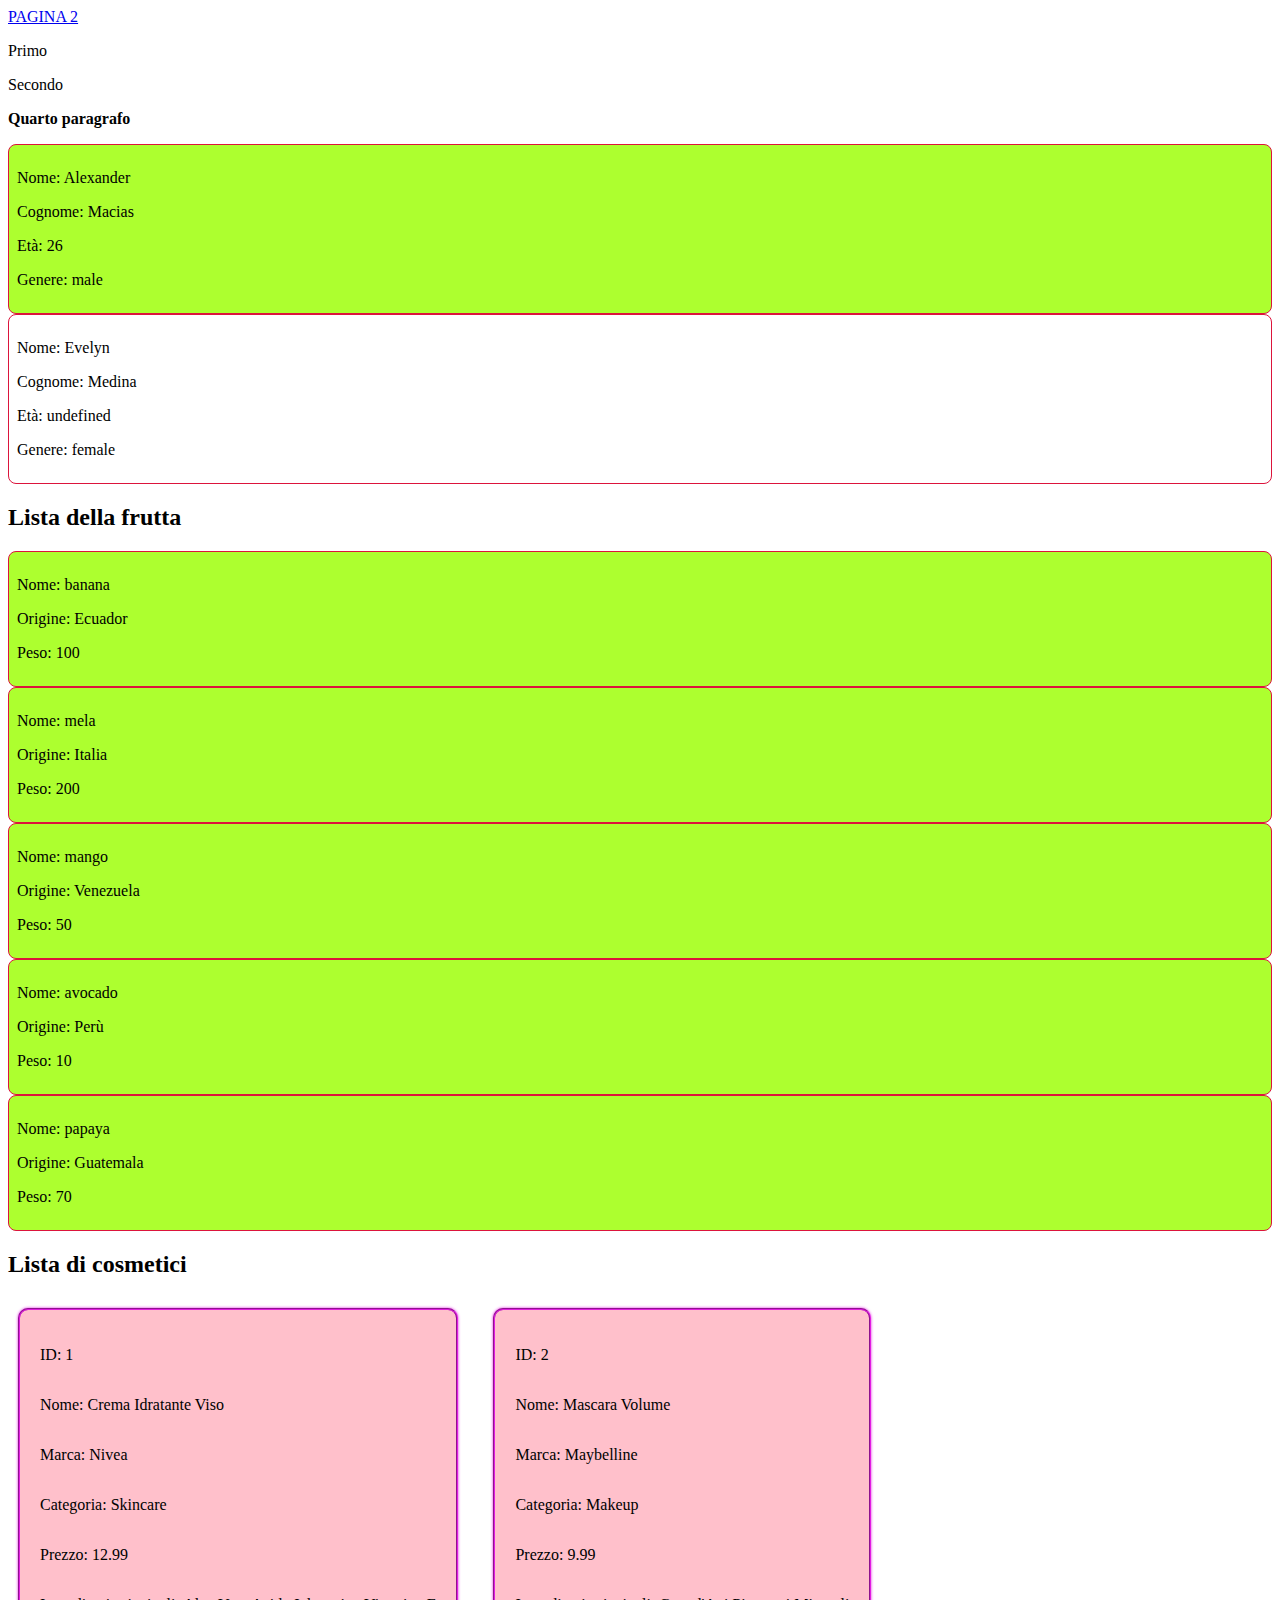
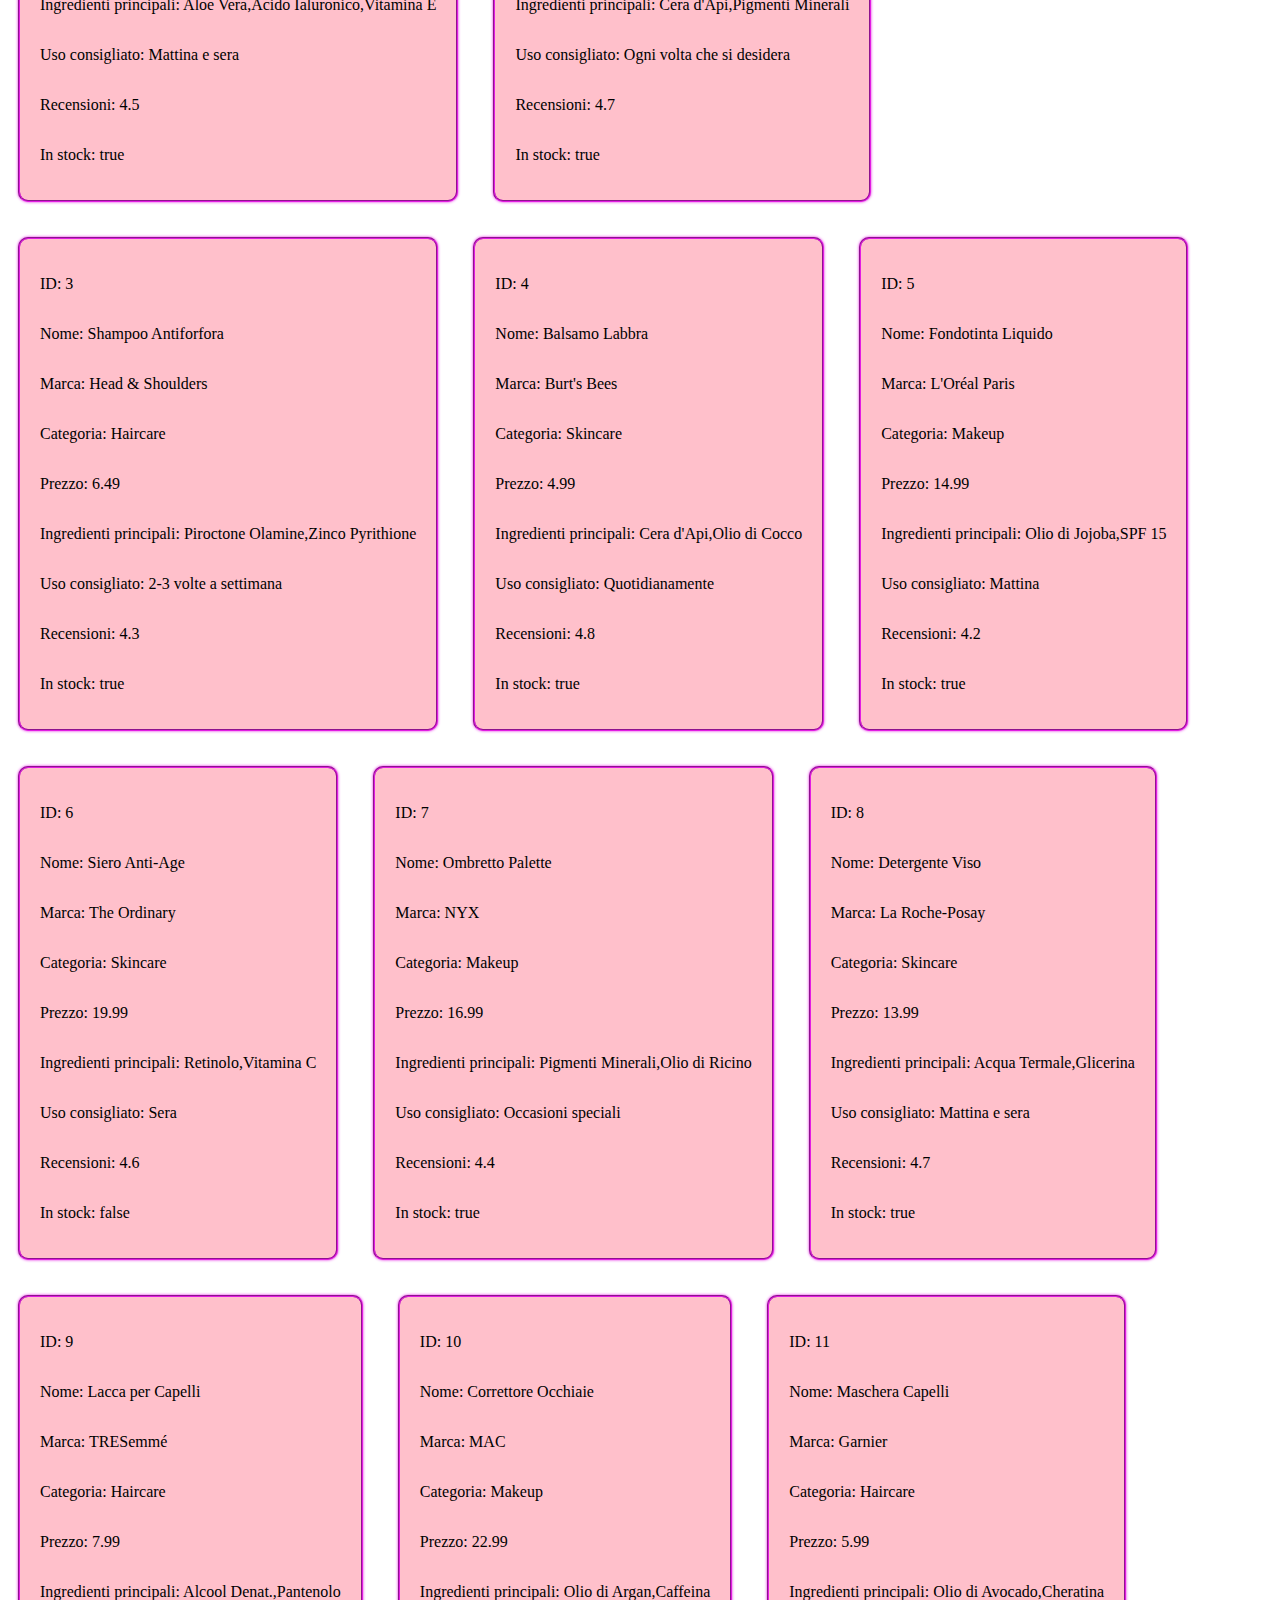
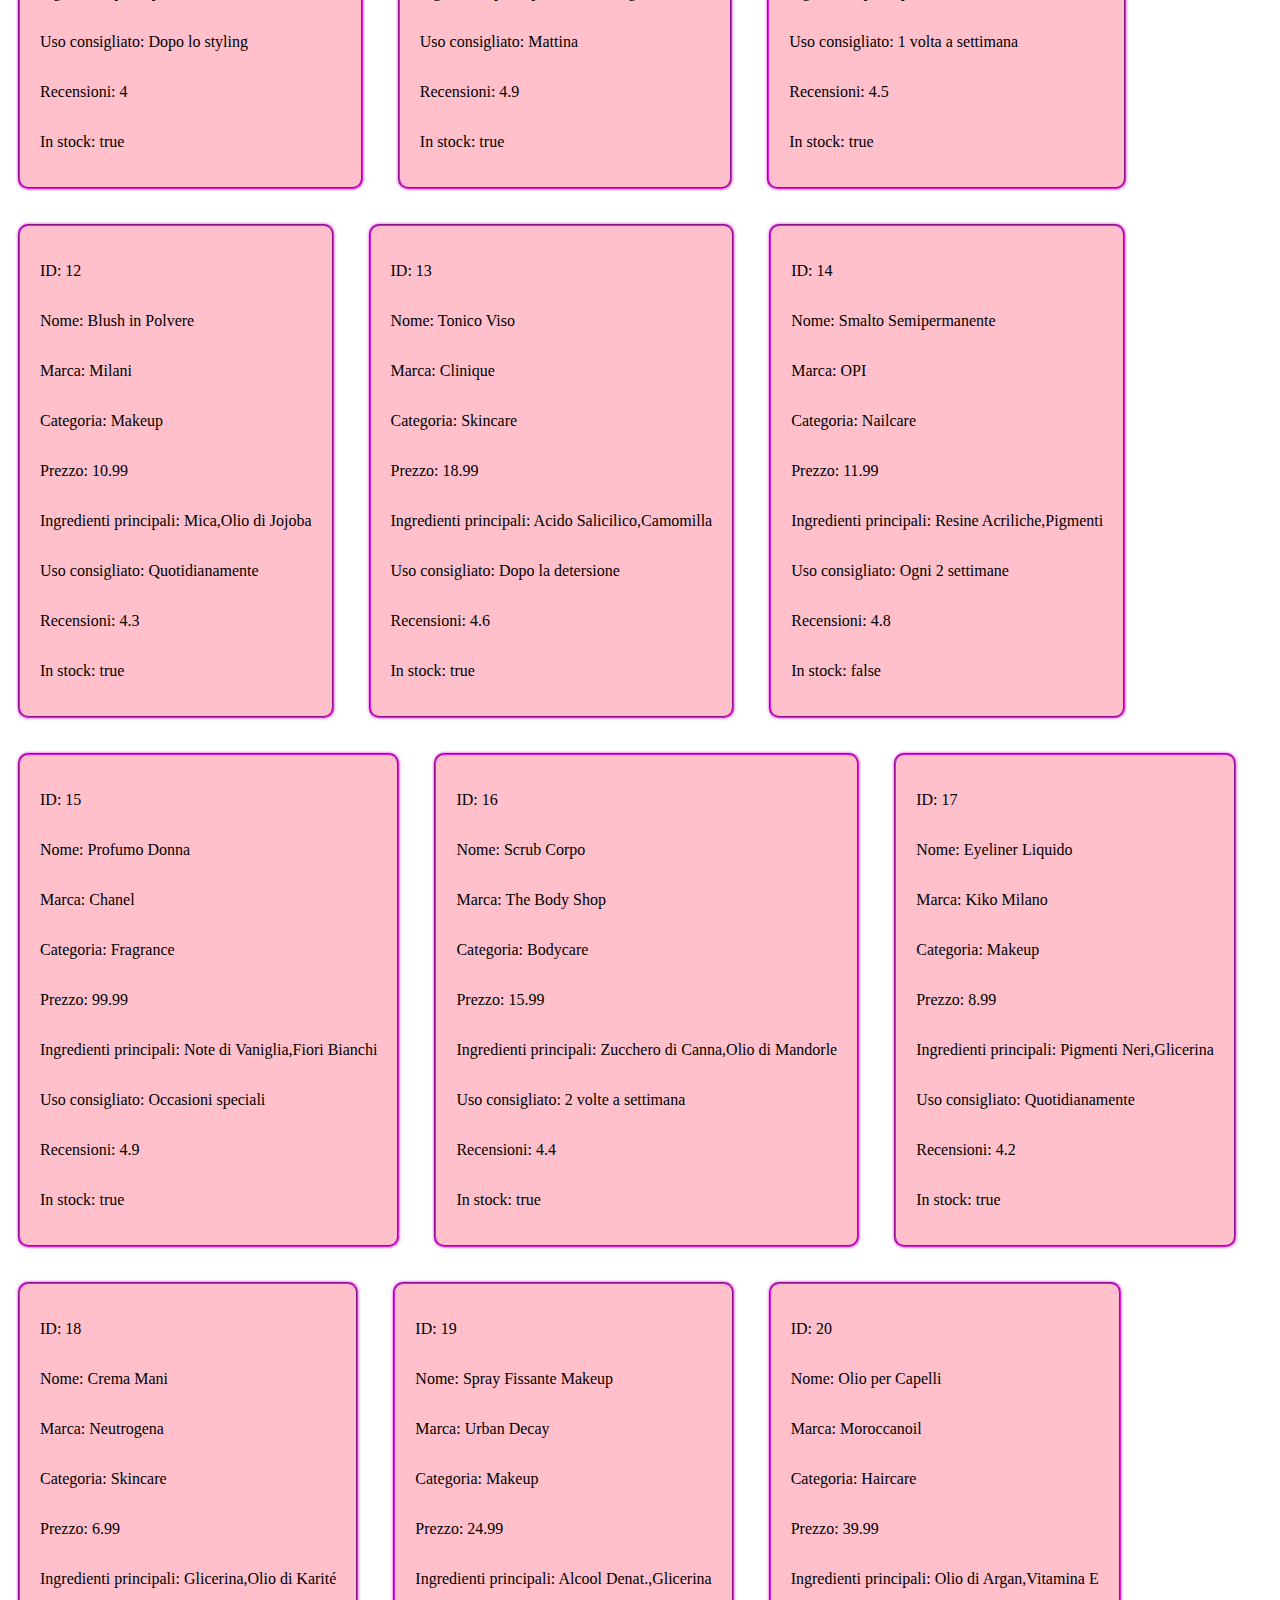
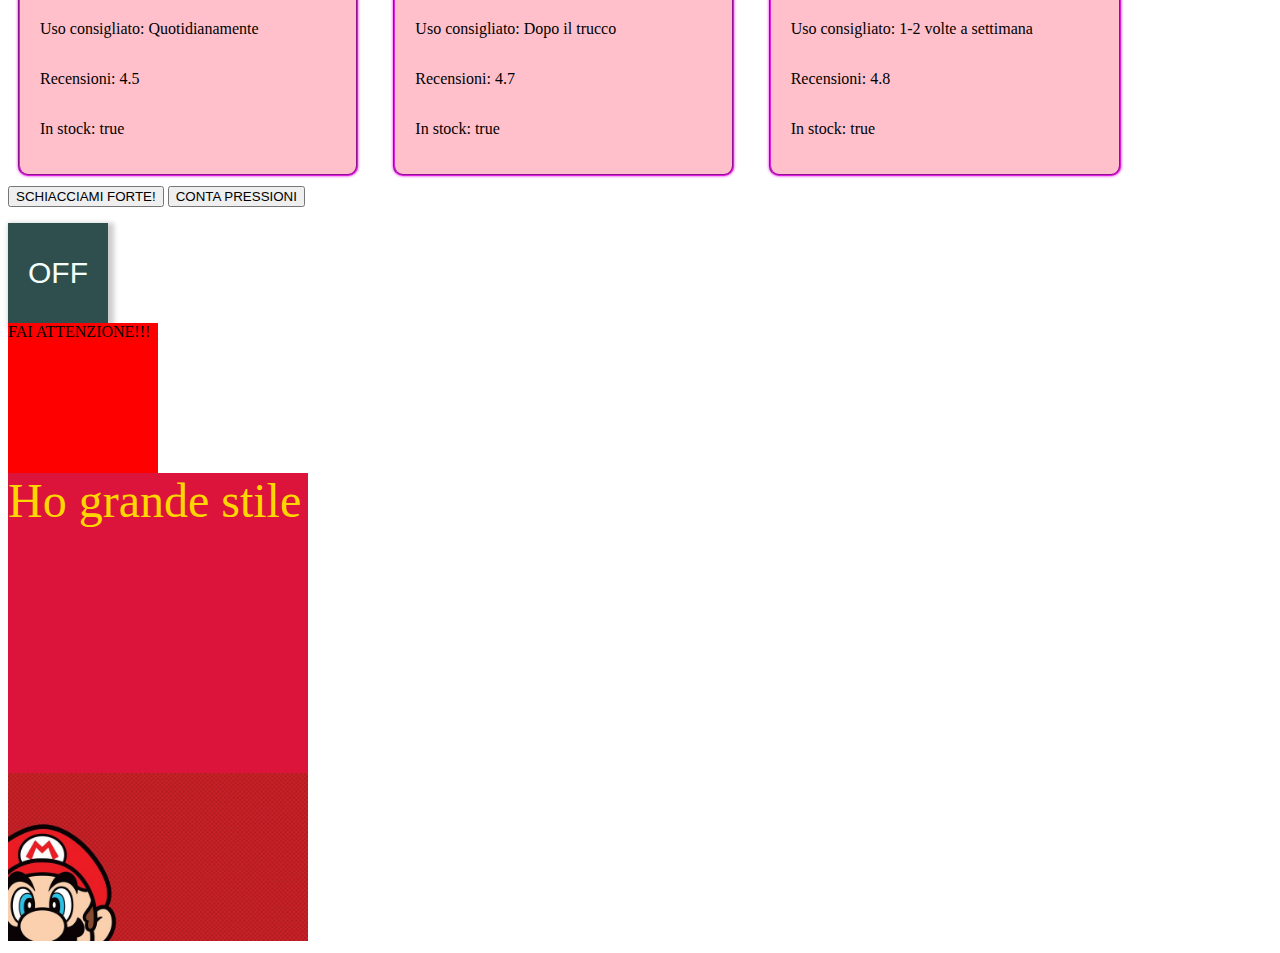
<file: index.html>
<!DOCTYPE html>
<html lang="en">
<head>
    <meta charset="UTF-8">
    <meta name="viewport" content="width=device-width, initial-scale=1.0">
    <title>DOM: Document Object Model</title>
    
    <link rel="stylesheet" href="./style.css">
</head>



<body>
    
    <a href="./Pagina-2.html">PAGINA 2</a>

    <div id="div1" class="pluto">
        <p class="pippo">Primo</p>
        <p class="pippo">Secondo</p>
        <p class="pippo invisible">Terzo</p>
    </div>


    <div id="empty-div"></div>


    <div id="fruit-container">
        <h2>Lista della frutta</h2>
    </div>


    <h2>Lista di cosmetici</h2>
    <div id="cosmetic-container">
    </div>


    <button onclick="pressedButton()">SCHIACCIAMI FORTE!</button>
    <!-- funzione pressedButton() si trova in script-2.js -->

      <!-- questa connessione si può fare direttamente dal js -->
      <!-- vedi addEvenListener in script-2.js -->
      <button id="press-counter">CONTA PRESSIONI</button>
      <p id="press-displayer"></p>

      <!-- vedi classlist toggle in script-2.js e switch in style.css -->
      <button  id="switch-btn" class="switch">
        <span>OFF</span>
      </button>


    <!-- vedi mouse enter/leave in script-2.js -->
    <div id="bad-div" class="bad">
        FAI ATTENZIONE!!!
    </div>

    <div id="style-div" style="width: 300px; height: 300px; background-color: lightgreen;">
        <!-- posso usare style per aggiungere delle proprietà dall'html ma avendo il foglio CSS, questa azione è poco sensata -->
        Ho grande stile
    </div>

    <img id="mario-image" src="./Assets/Mario-image.jpg">  

</body>


<script src="./script.js"></script>
<script src="./script-2.js"></script>


</html>
</file>
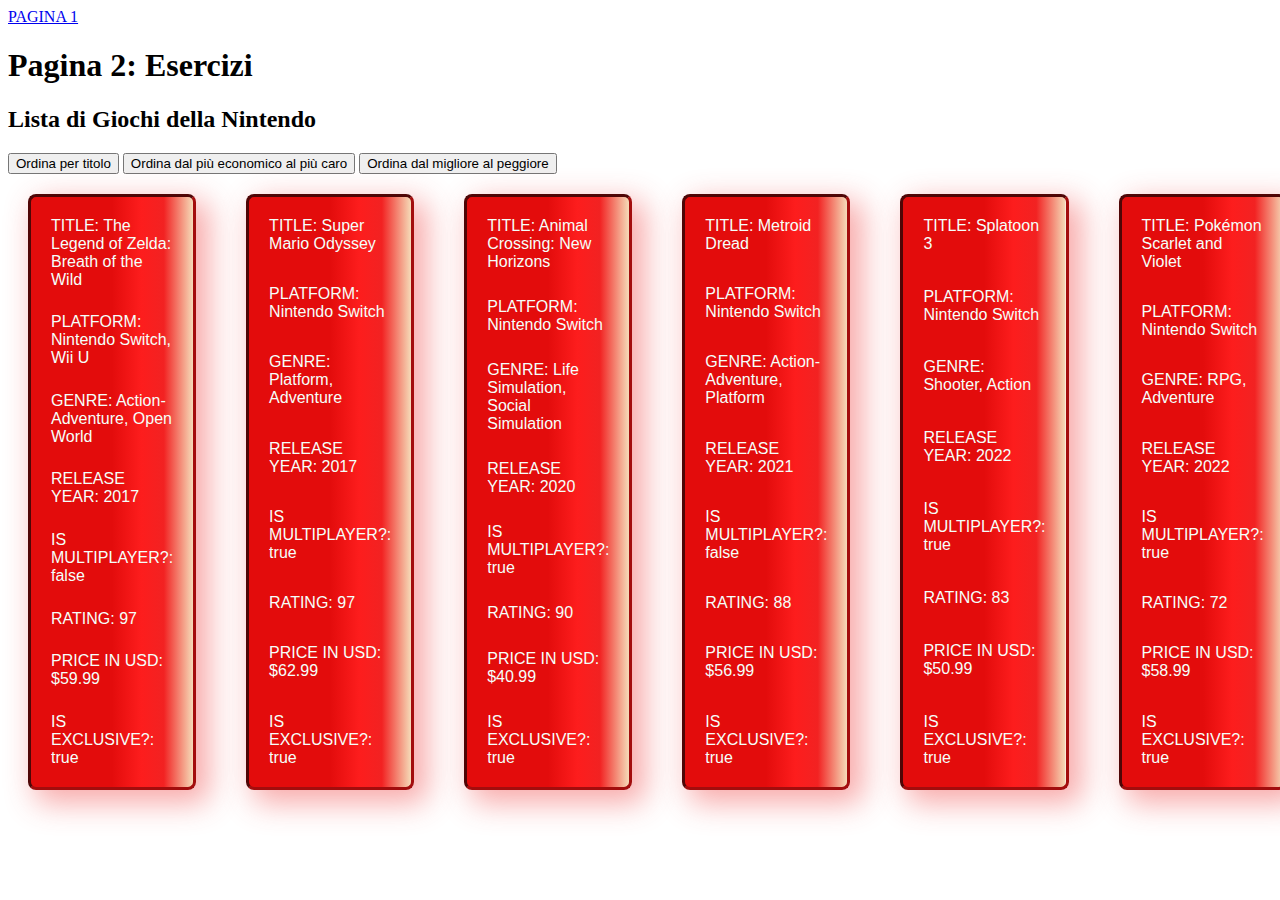
<file: Pagina-2.html>
<!DOCTYPE html>
<html lang="en">
<head>
    <meta charset="UTF-8">
    <meta name="viewport" content="width=device-width, initial-scale=1.0">
    <link rel="stylesheet" href="./style.css">
    <title>Esercizi</title>
</head>
<body>

    <a href="./index.html">PAGINA 1</a>

    <header>
        <h1>Pagina 2: Esercizi</h1>
    </header>

    <main>
 
        <h2>Lista di Giochi della Nintendo</h2>
        <div>
            <button id="title-order">Ordina per titolo</button>
            <button id="price-order">Ordina dal più economico al più caro</button>
            <button id="rating-order">Ordina dal migliore al peggiore</button>
        </div>
        <div id="game-container">

        </div>

    </main>
    
</body>

<script src="./Esercizi.js"></script>

</html>
</file>
<file: style.css>
.invisible{
    display: none;
    /* in innerText sparisce il terzo (che ha il tag invisible) così come viene visualizzato nella pagina */
    /* con textContent non succede questo - non esegue il CSS */
}

.card{
    border: 1px solid crimson;
    padding: 8px;
    border-radius: 8px;
}

.green-background{
    background-color: greenyellow;
}

.card-2{
    display: flex;
    flex-direction: column;
    padding: 20px;
    margin: 10px;
    border: 2px groove rgb(226, 29, 226);
    border-radius: 10px;
    box-shadow: inset 0px 0px 4px 1px rgba(226, 29, 226);
    box-shadow: 0px 0px 3px 0px rgba(226, 29, 226); 
}

.pink-background{
    background-color: pink;
}


#cosmetic-container{
    display: flex;
    flex-wrap: wrap;
    gap: 15px;
}

.switch{
    display: inline-block;
    width: 100px;
    height: 100px;
    border: none;
    background-color: darkslategray;
    box-shadow: 3px 3px 5px 3px rgba(0,0,0,0.2);
    /* https://box-shadow.dev/ - per prendere delle ombre di vari tipi */
    display: grid;
    place-items: center;
    font-size: 30px;
    color: white;
}


.on{

    background-color: chartreuse;
    color: black;
    box-shadow: inset 2px 2px 4px 1px rgba(0,0,0,0.2);
    /* box-shadow inset aggiunge effetto ombra all'interno. Effetto bottone premuto */

}


.bad{
     height: 150px;
     width: 150px;
     background-color: red;
}


/* --------------------------------------NINTENDO GAMES------------------------------------------------------------- */

/* VEDI REPOSITORY DEL PROF. - LE SUE CARD SONO PIù ELABORATE (TRUCCHI UTILI DA IMPARARE) */

.game-card{
    border: 3px inset rgb(163, 13, 13);
    margin: 20px;
    padding: 20px;
    border-radius: 8px;
    display: flex;
    flex-direction: column;
    justify-content: space-between;
    width: auto;
    height: 550px;
    
}

.nintendo-background{
    background: #E30C0C;
    background: linear-gradient(90deg, rgba(227, 12, 12, 1) 50%, rgba(253, 29, 29, 1) 68%, rgba(242, 34, 34, 1) 82%, rgba(245, 219, 184, 1) 100%);
    /* background-image: url(https://mir-s3-cdn-cf.behance.net/project_modules/1400/3524ba70148279.5e9e1a288e349.png); */
    /* 1. Specifica il percorso dell'immagine */
    background-repeat: no-repeat;
    /* 2. Assicura che l'immagine non si ripeta  */
    background-size: cover;
    /* 3. Fa in modo che l'immagine copra l'intero elemento */
    background-position: center;
    /* 4. Centra l'immagine nello sfondo */
    box-shadow: 10px 10px 30px 3px rgba(238, 56, 56, 0.432);
}

#game-container{
    display: flex;
    flex-direction: wrap;
    /* flex-wrap: wrap; */
    gap: 10px;
}

span{
    color: mintcream;
    font-family: 'Segoe UI', Tahoma, Geneva, Verdana, sans-serif;
}
</file>
